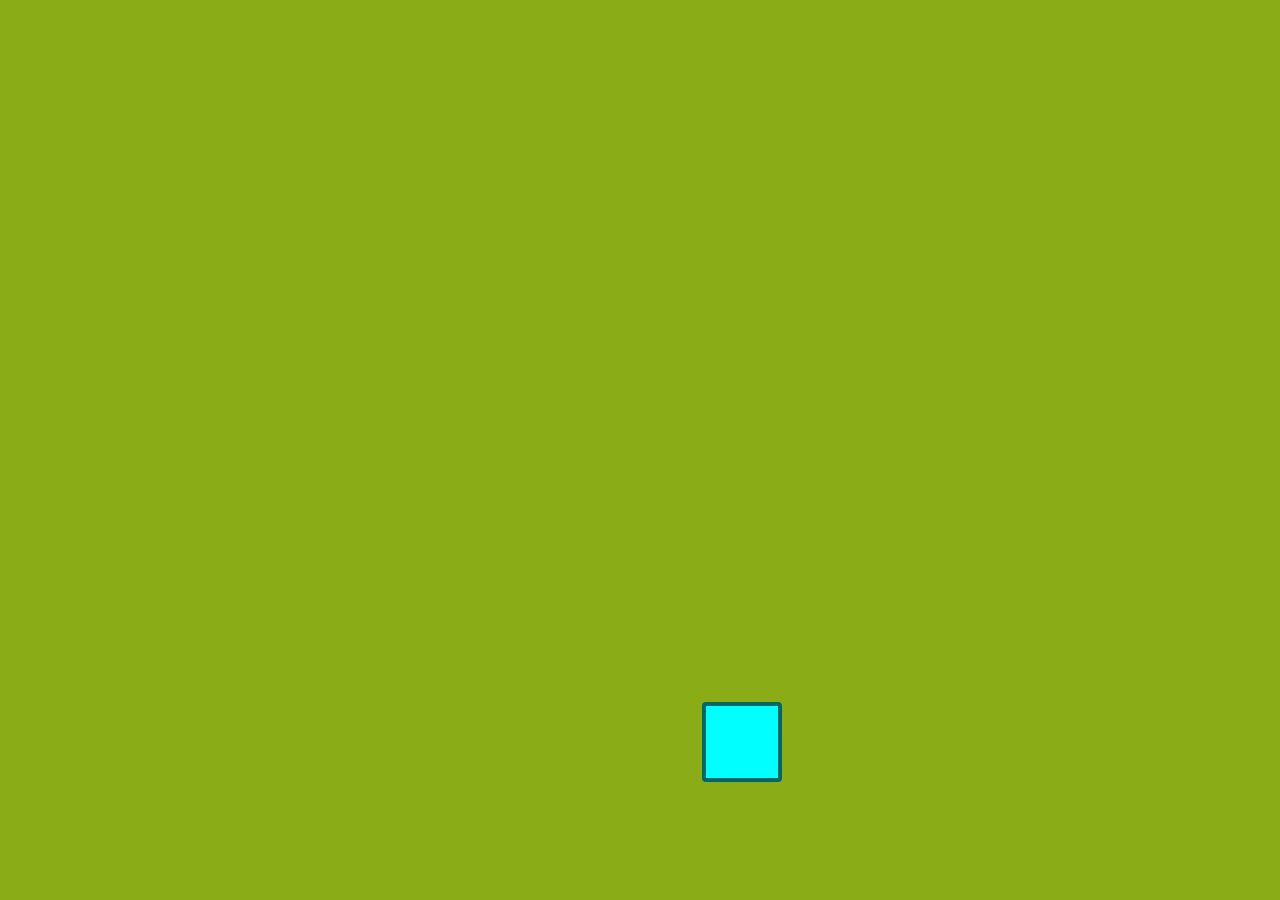
<file: 02_drop_animations/index.html>
<!DOCTYPE html>
<html lang="en">
<head>
    <meta charset="UTF-8">
    <meta name="viewport" content="width=device-width, initial-scale=1.0">
    <title>Drop Animation</title>
    <link rel="stylesheet" href="style.css">
</head>
<body>
    <div class="container"></div>
    <script src="script.js"></script>
</body>
</html>
</file>
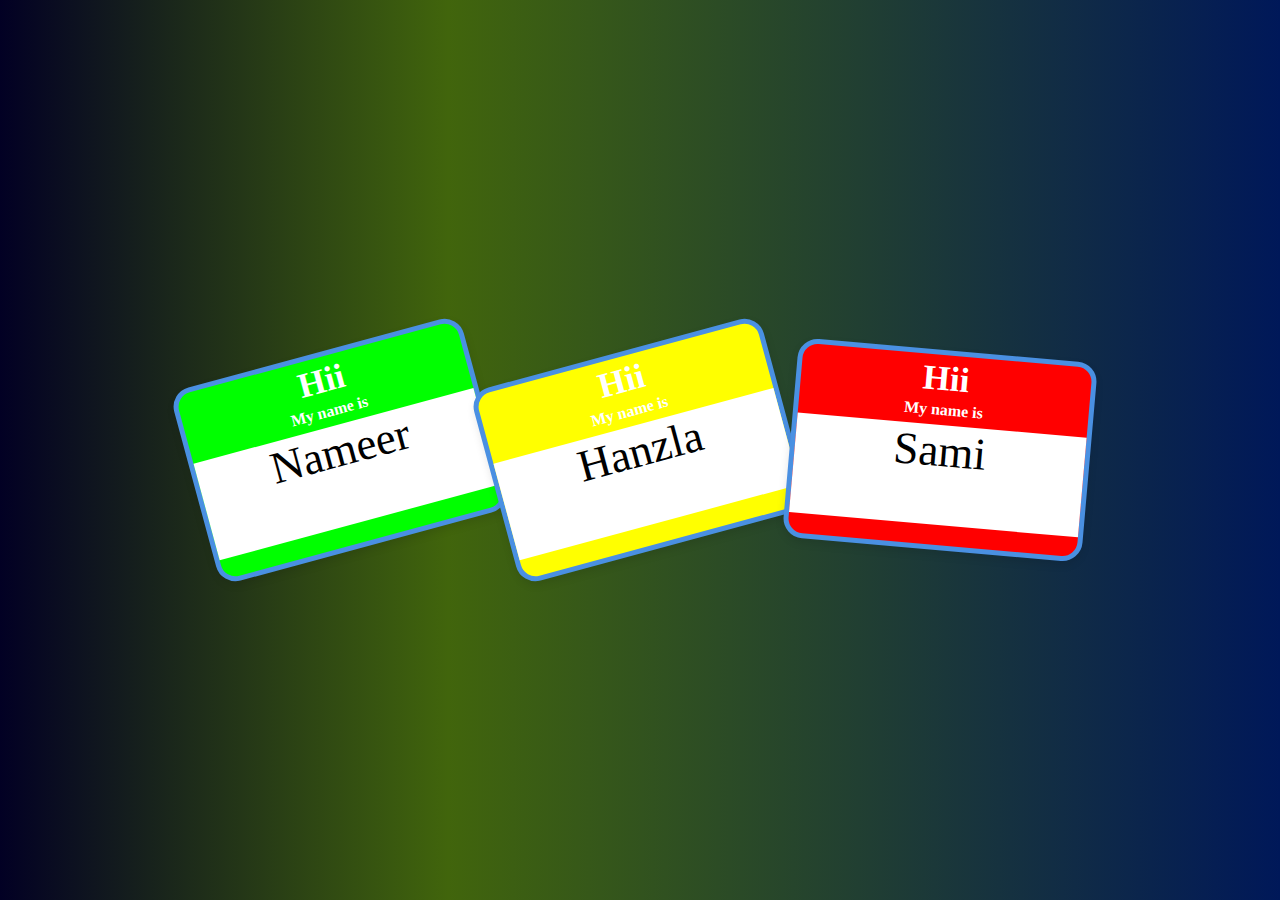
<file: 03_stickers/index.html>
<!DOCTYPE html>
<html lang="en">

<head>
    <meta charset="UTF-8">
    <meta name="viewport" content="width=device-width, initial-scale=1.0">
    <title>stickers</title>
    <link rel="stylesheet" href="style.css">
</head>

<body>
    <template>
        <div class="container">
            <div class="heading">
                <div class="text">Hii</div>
                <div class="subtext">My name is</div>
            </div>
            <div class="name"></div>
            <div class="bottom"></div>
        </div>
    </template>
    <div class="wrapper"></div>


    <script src="script.js"></script>
</body>

</html>
</file>
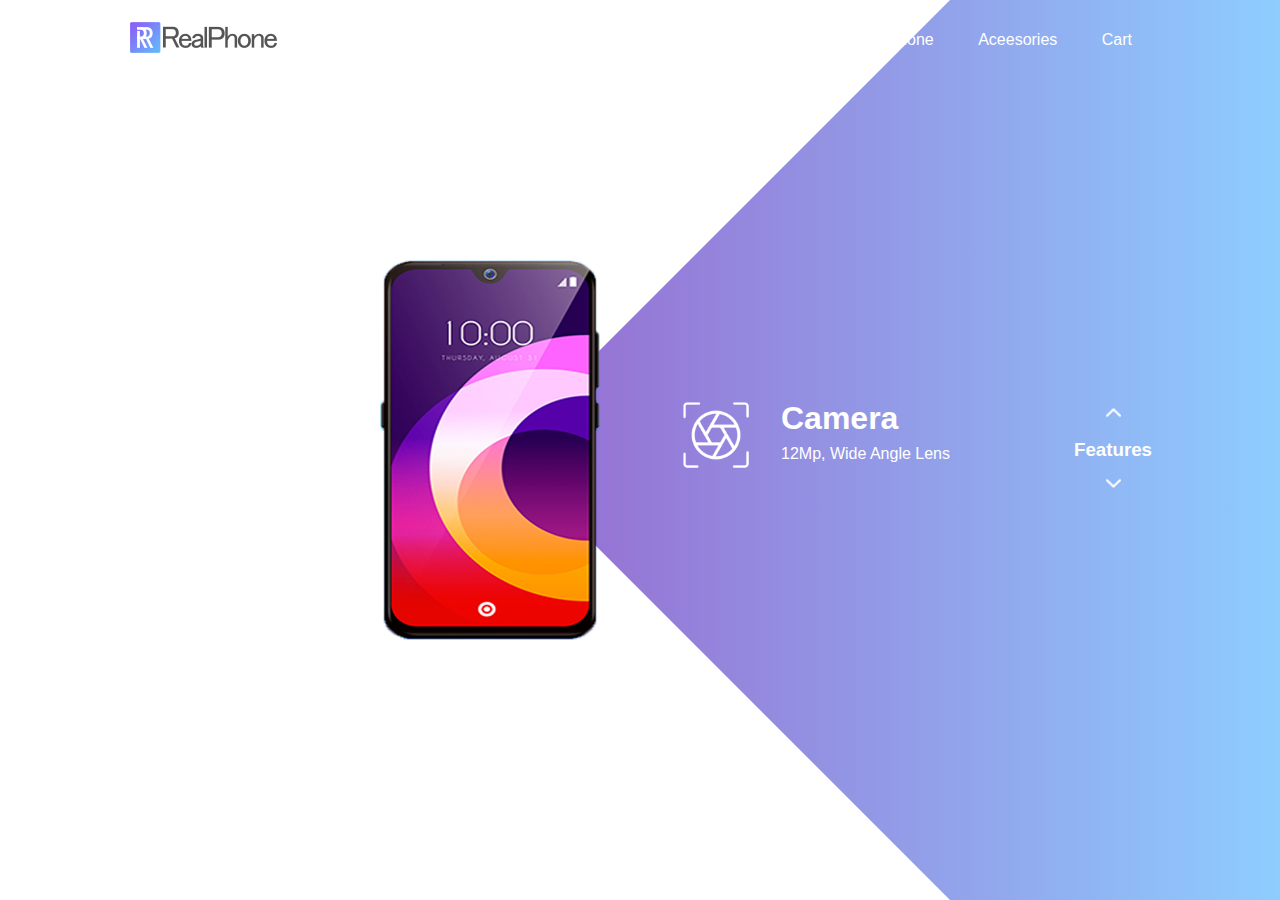
<file: 04_mobile_website/index.html>
<!DOCTYPE html>
<html lang="en">

<head>
    <meta charset="UTF-8">
    <meta name="viewport" content="width=device-width, initial-scale=1.0">
    <title>Mobile website</title>
    <link rel="stylesheet" href="style.css">
</head>

<body>
    <div class="main">
        <nav>
            <div class="logo">
                <img src="IMAGES\logo.png" alt="">
            </div>
            <div class="links">
                <ul>
                    <li><a href="#">home</a></li>
                    <li><a href="#">Phone</a></li>
                    <li><a href="#">Aceesories</a></li>
                    <li><a href="#">Cart</a></li>
                </ul>
            </div>
        </nav>


        <div class="information">
            <div class="overlay"></div>
            <img src="IMAGES\mobile.png"
                class="mobile" alt="">
            <div id="circle">
                <div class="feature one">
                    <img src="IMAGES\camera.png"  alt="">
                    <div>
                        <h1>Camera</h1>
                        <p>12Mp, Wide Angle Lens</p>
                    </div>
                </div>
                <div class="feature two">
                    <img src="IMAGES\processor.png" alt="">
                    <div>
                        <h1>Processor</h1>
                        <p>Snapdragon Octa-core 11nm</p>
                    </div>
                </div>
                <div class="feature three">
                    <img src="IMAGES\battery.png" alt="">
                    <div>
                        <h1>Battery</h1>
                        <p>5000mAh , 720Hrs Standby</p>
                    </div>
                </div>
                <div class="feature four">
                    <img src="IMAGES\display.png" alt="">
                    <div>
                        <h1>Display</h1>
                        <p>6.5" Mini-Drop Fullscreen</p>
                    </div>
                </div>
            </div>
        </div>
        <div class="controls">
            <img src="IMAGES\arrow.png" id="up">
            <h3>Features</h3>
            <img src="IMAGES\arrow.png"id="down" >

        </div>
    </div>
    <script src="script.js"></script>
</body>

</html>
</file>
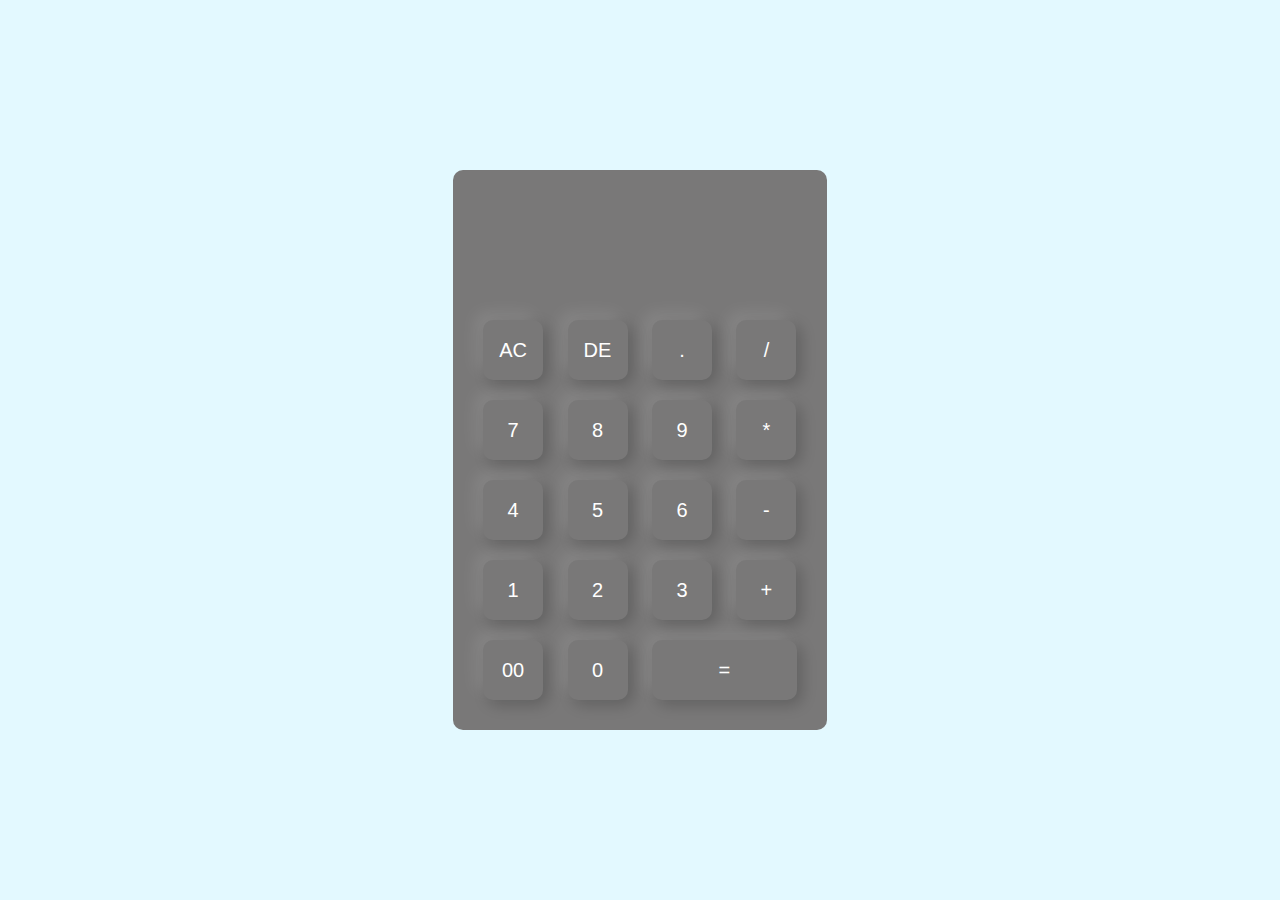
<file: 06_calculator/index.html>
<!DOCTYPE html>
<html lang="en">
<head>
    <meta charset="UTF-8">
    <meta name="viewport" content="width=device-width, initial-scale=1.0">
    <title>Document</title>
    <link rel="stylesheet" href="style.css">
</head>
<body>
    <div class="container">
        <div class="calculator">
            <form action="">
                <div class="display">
                    <input type="text" name="display">
                </div>
                <div>
                    <input type="button" value="AC" onclick="display.value = ''">
                    <input type="button" value="DE" onclick="display.value = display.value.toString().slice(0,-1)">
                    <input type="button" value="." onclick="display.value += '.'">
                    <input type="button" value="/" onclick="display.value += '/'">
                </div>
                <div>
                    <input type="button" value="7" onclick="display.value += '7'">
                    <input type="button" value="8" onclick="display.value += '8'">
                    <input type="button" value="9" onclick="display.value += '9'">
                    <input type="button" value="*" onclick="display.value += '*'">
                </div>
                <div>
                    <input type="button" value="4" onclick="display.value += '4'">
                    <input type="button" value="5" onclick="display.value += '5'">
                    <input type="button" value="6" onclick="display.value += '6'">
                    <input type="button" value="-" onclick="display.value += '-'">
                </div>
                <div>
                    <input type="button" value="1" onclick="display.value += '1'">
                    <input type="button" value="2" onclick="display.value += '2'">
                    <input type="button" value="3" onclick="display.value += '3'">
                    <input type="button" value="+" onclick="display.value += '+'">
                </div>
                <div>
                    <input type="button" value="00" onclick="display.value += '00'">
                    <input type="button" value="0" onclick="display.value += '0'">
                    <input type="button" value="=" class="equal" onclick="display.value = eval(display.value)">
                </div>
            </form>
        </div>
    </div>
</body>
</html>
</file>
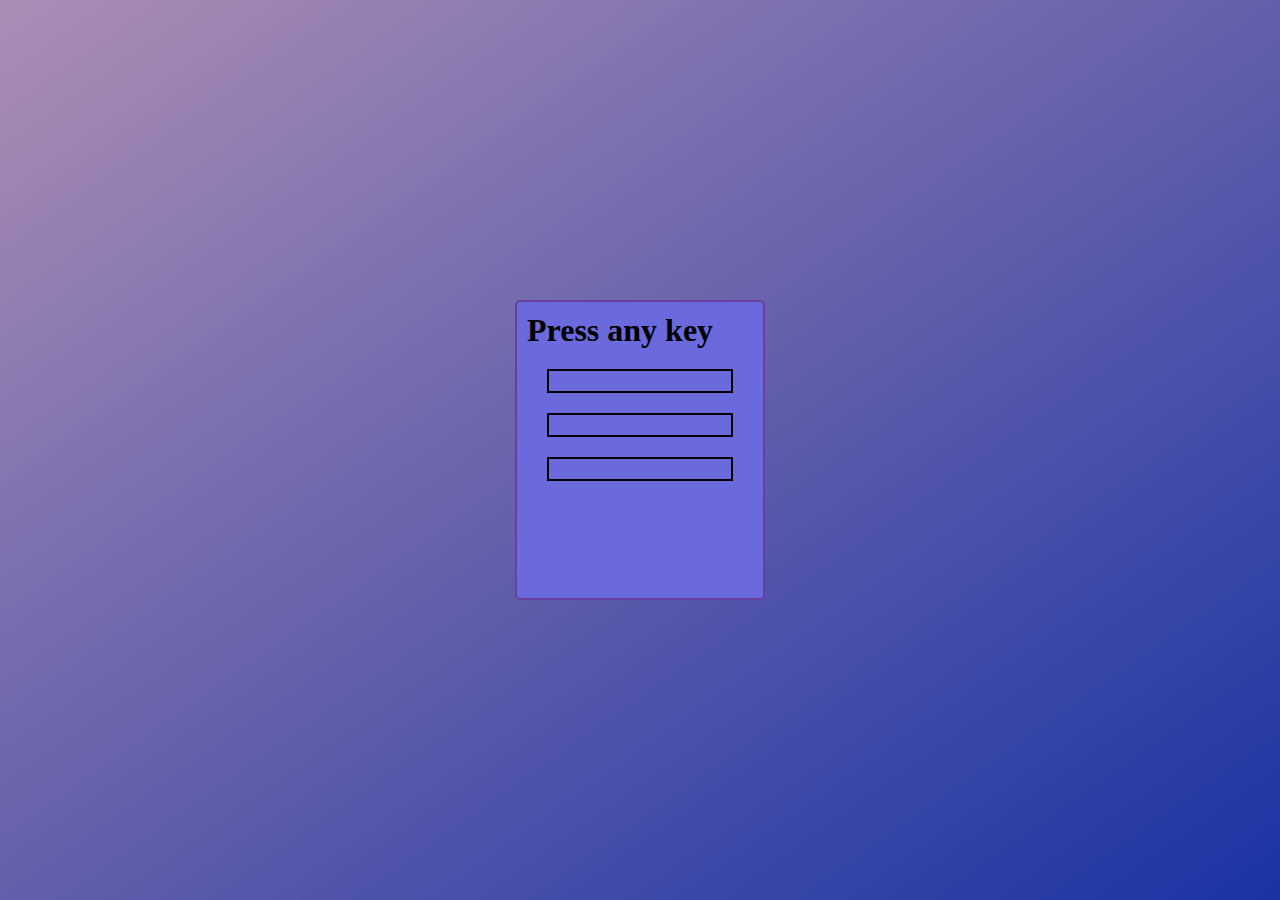
<file: 01_keycode/one.html>
<!DOCTYPE html>
<html lang="en">
<head>
    <meta charset="UTF-8">
    <meta name="viewport" content="width=device-width, initial-scale=1.0">
    <title>Key Code generator</title>
    <link rel="stylesheet" href="style.css">
</head>
<body>
     <div class="container">
        <h1>Press any key</h1>
        <div class="key"></div>
        <div class="keyCode"></div>
        <div class="unicode"></div>
     </div>
    
    <script src="script.js"></script>
</body>
</html>
</file>
<file: 02_drop_animations/style.css>
* {
    box-sizing: border-box;
    margin: 0%;
    padding: 0%;
}

body {
    background-color: rgb(138, 173, 23);
}

.drop {
    background-color: aqua;
    height: 5rem;
    width: 5rem;
    border-radius: 5%;
    border: 4px solid rgba(0, 0, 0, 0.6);
    position: absolute;
    animation: animate 5s linear;
    transition: all o.5s ease-in-out;
}

@keyframes animate {
    0% {
        opacity: 1;
        transform: scale(2);
    }

    25% {
        border-radius: 25%;
    }

    50% {
        opacity: 0.5;
        transform: scale(3);
        border-radius: 35%;
        background-color: #9C00ff;
    }

    100% {
        opacity: 1;
        transform: scale(4);
        border-radius: 50%;
        background-color: rgb(245, 245, 64);
    }
}
</file>
<file: 03_stickers/style.css>
* {
    box-sizing: border-box;
    margin: 0;
    padding: 0;
}

body {
    display: flex;
    justify-content: center;
    align-items: center;
    min-height: 100vh;
    background: linear-gradient(90deg,
            rgba(2, 0, 36, 1) 0%,
            rgba(65, 101, 12, 1) 35%,
            rgba(0, 24, 89, 1)100%);
    overflow: hidden;
}

.wrapper {
    text-align: center;
}

.container {
    width: 300px;
    height: 200px;
    display: inline-block;
    border-radius: 20px;
    border: 5px solid #4a90e2;
    background: #87ceeb;
    box-shadow: 0px 4px 8px rgba(0, 0, 0, 0.1);
    transition: transform 0.3s ease-in-out,
        background 0.3s ease-in-out
        box-shadow 0.3s ease ease-in-out;
}

.text{
    font-weight: 900;
    font-size: 35px;
    line-height: 48px;
}

.subtext{
    font-weight: 700;
    font-size: 16px;
    line-height: 14px;
}
.heading{
    height: 70px;
    color: #fff;
    text-align: center;
    vertical-align: top;
}
.name{
    height: 100px;
    background: #fff;
    font-size: 45px;
    text-align: center;
    overflow: hidden;
    max-width: 300px;
    transition: background 0.3s ease ease-in-out;
}
</file>
<file: 04_mobile_website/style.css>
*{
    margin: 0;
    padding: 0;
    font-family: sans-serif;
}
.main{
    width: 100%;
    height: 100vh;
    position: relative;
    overflow: hidden;
    background: linear-gradient(to right, #9c27b0, #8ecdff);
}
nav{
    width: 80%;
    position: sticky;
    margin: 20px auto;
    align-items: center;
    z-index: 1;
    display: flex;
}
.logo{
    flex-basis: 20%;
}
.logo img{
    width: 150px;
}
.links{
    flex: 1;
    text-align: right;
}
.links ul li{
    list-style: none;
    display: inline-block;
    margin: 0 20px;

}
.links ul li a{
    color: #fff;
    text-decoration: none;
}


.information{
    width: 1000px;
    height: 1000px;
    position: absolute;
    top: 50%;
    left: -10;
    transform: translateY(-50%);
}
#circle{
    width: 1000px;
    height: 1000px;
    border-radius: 50%;
    position: absolute;
    top: 0;
    left: 0;
    transform: rotate(0deg);
    transition: 1s;
    
}

.feature img{
    width: 70px;
    
}
.feature{
    position: absolute;
    display: flex;
    color: #fff;
}
.feature div{
    margin-left: 30px;
}
.feature div p{
    margin-top: 8px;
}
.one{
    top: 450px;
    right: 50px;
}
.two{
    top: 150px;
    left: 350px;
    transform: rotate(-90deg);
}
.three{
    bottom: 450px;
    left: 50px;
    transform: rotate(-180deg);
}
.four{
    bottom: 150px;
    right: 350px;
    transform: rotate(-270deg);
}

.mobile{
    width: 220px;
    height: 380px;
    position: absolute;
    top: 50%;
    left: 38%;
    transform: translateY(-50%);
    z-index: 1;
}
.controls{
    position: absolute;
    right: 10%;
    top: 50%;
    transform: translateY(-50%);
    text-align: center;
}
.controls h3{
    margin: 15px 0;
    color: #fff;
}
#up{
    width: 15px;
    cursor: pointer;
}
#down{
    width: 15px;
    cursor: pointer;
    transform: rotate(180deg);
}
.overlay{
    width: 0;
    height: 0;
    border-top: 500px solid #fff;
    border-right: 500px solid transparent;
    border-bottom: 500px solid #fff;
    border-left: 500px solid #fff;
    position: absolute;
    left: 0;
    top: 0;
}
</file>
<file: 06_calculator/style.css>
*{
    margin: 0;
    padding: 0;
    box-sizing: border-box;
    font-family: sans-serif;
}
.container{
    width: 100%;
    height: 100vh;
    background-color: #e3f9ff;
display: flex;
align-items: center;
justify-content: center;
}
.calculator{
    background-color: rgb(121, 120, 120);
    padding: 20px;
    border-radius: 10px;
}
.calculator form input{
    border: 0;
    outline: 0;
    width: 60px;
    height: 60px;
    border-radius: 10px;
    box-shadow: -8px -8px 15px rgba(255, 255, 255, 0.1),5px 5px 15px rgba(0, 0, 0, 0.2);
    background: transparent;
    font-size: 20px;
    color: white;
    cursor: pointer;
    margin: 10px;
}
form .display{
    display: flex;
    justify-content: flex-end;
    margin:20px 0;
}
form .display input{
    text-align: right;
    flex: 1;
    font-size: 45px;
    box-shadow: none;
}
form input.equal{
    width: 145px;
}
</file>
<file: 01_keycode/style.css>
*{
    margin: 0;
    padding: 0;
    box-sizing: border-box;
}
body{
    width: 100vw;
    height: 100vh;
    background-image: linear-gradient(to bottom right,rgba(72, 7, 92, 0.459),rgb(26, 51, 164));
    display: flex;
    justify-content: center;
    align-items: center;
}
.container{
    width: 250px;
    height: 300px;
    background-color: rgb(106, 106, 221);
    border: 2px solid rgba(105, 10, 82, 0.459);
    border-radius: 5px;
    padding: 10px;
}
.key,.keyCode,.unicode{
    margin: 20px;
    padding: 10px;
    border: 2px solid black;
    color: yellow;
}
</file>
